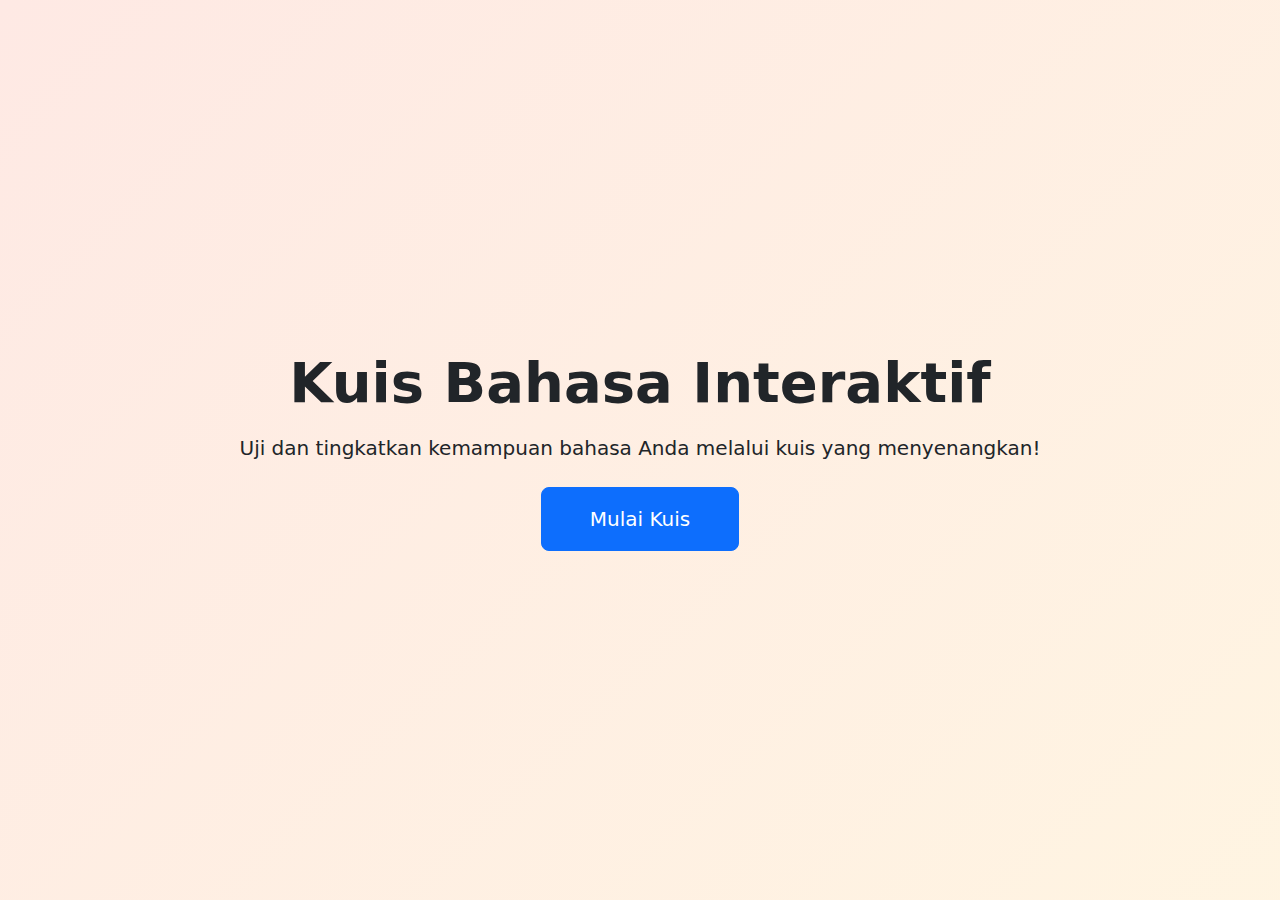
<file: index.html>
<!DOCTYPE html>
<html lang="id">
<head>
    <meta charset="UTF-8">
    <meta name="viewport" content="width=device-width, initial-scale=1.0">
    <title>Kuis Bahasa Interaktif - Menu</title>
    <link href="https://cdn.jsdelivr.net/npm/bootstrap@5.3.3/dist/css/bootstrap.min.css" rel="stylesheet">
    <link rel="stylesheet" href="style.css">
</head>
<body>

    <div class="container d-flex justify-content-center align-items-center vh-100">
        <div class="text-center">
            <h1 class="display-4 fw-bold mb-3">Kuis Bahasa Interaktif</h1>
            <p class="lead mb-4">Uji dan tingkatkan kemampuan bahasa Anda melalui kuis yang menyenangkan!</p>
            <a href="pilih-mode.html" class="btn btn-primary btn-lg px-5 py-3">
                Mulai Kuis
            </a>
        </div>
    </div>

    <script src="https://cdn.jsdelivr.net/npm/bootstrap@5.3.3/dist/js/bootstrap.bundle.min.js"></script>
</body>
</html>
</file>
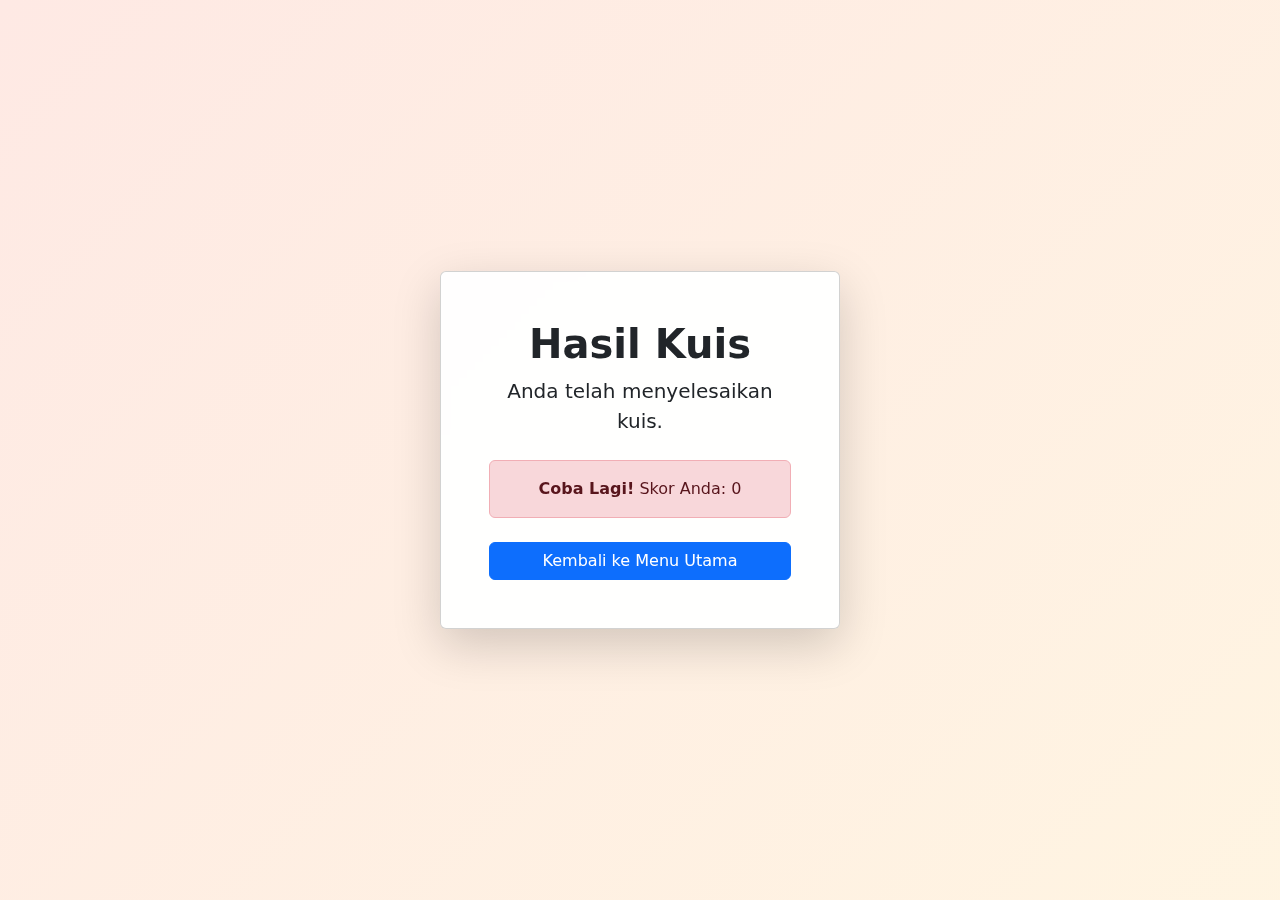
<file: hasil.html>
<!DOCTYPE html>
<html lang="id">
<head>
    <meta charset="UTF-8">
    <meta name="viewport" content="width=device-width, initial-scale=1.0">
    <title>Hasil Kuis - Kuis Bahasa</title>
    <link href="https://cdn.jsdelivr.net/npm/bootstrap@5.3.3/dist/css/bootstrap.min.css" rel="stylesheet">
    <link rel="stylesheet" href="style.css">
</head>
<body>

    <div class="container d-flex justify-content-center align-items-center vh-100">
        <div class="card text-center shadow-lg" style="width: 25rem;">
            <div class="card-body p-5">
                <h1 class="card-title fw-bold">Hasil Kuis</h1>
                <p class="lead">Anda telah menyelesaikan kuis.</p>
                
                <div id="result-display" class="my-4">
                    </div>

                <div class="d-grid gap-2">
                    <a href="index.html" class="btn btn-primary">Kembali ke Menu Utama</a>
                </div>
            </div>
        </div>
    </div>

    <script>
        window.onload = function() {
            const urlParams = new URLSearchParams(window.location.search);
            const score = urlParams.get('score') || 0; // Default 0 jika tidak ada skor
            const resultDisplay = document.getElementById('result-display');

            let message = '';
            let alertClass = '';

            if (score >= 80) {
                message = `<strong>Luar Biasa!</strong> Skor Anda: ${score}`;
                alertClass = 'alert-success';
            } else if (score >= 50) {
                message = `<strong>Bagus!</strong> Skor Anda: ${score}`;
                alertClass = 'alert-warning';
            } else {
                message = `<strong>Coba Lagi!</strong> Skor Anda: ${score}`;
                alertClass = 'alert-danger';
            }

            resultDisplay.innerHTML = `<div class="alert ${alertClass}" role="alert">${message}</div>`;
        }
    </script>
    <script src="https://cdn.jsdelivr.net/npm/bootstrap@5.3.3/dist/js/bootstrap.bundle.min.js"></script>
</body>
</html>
</file>
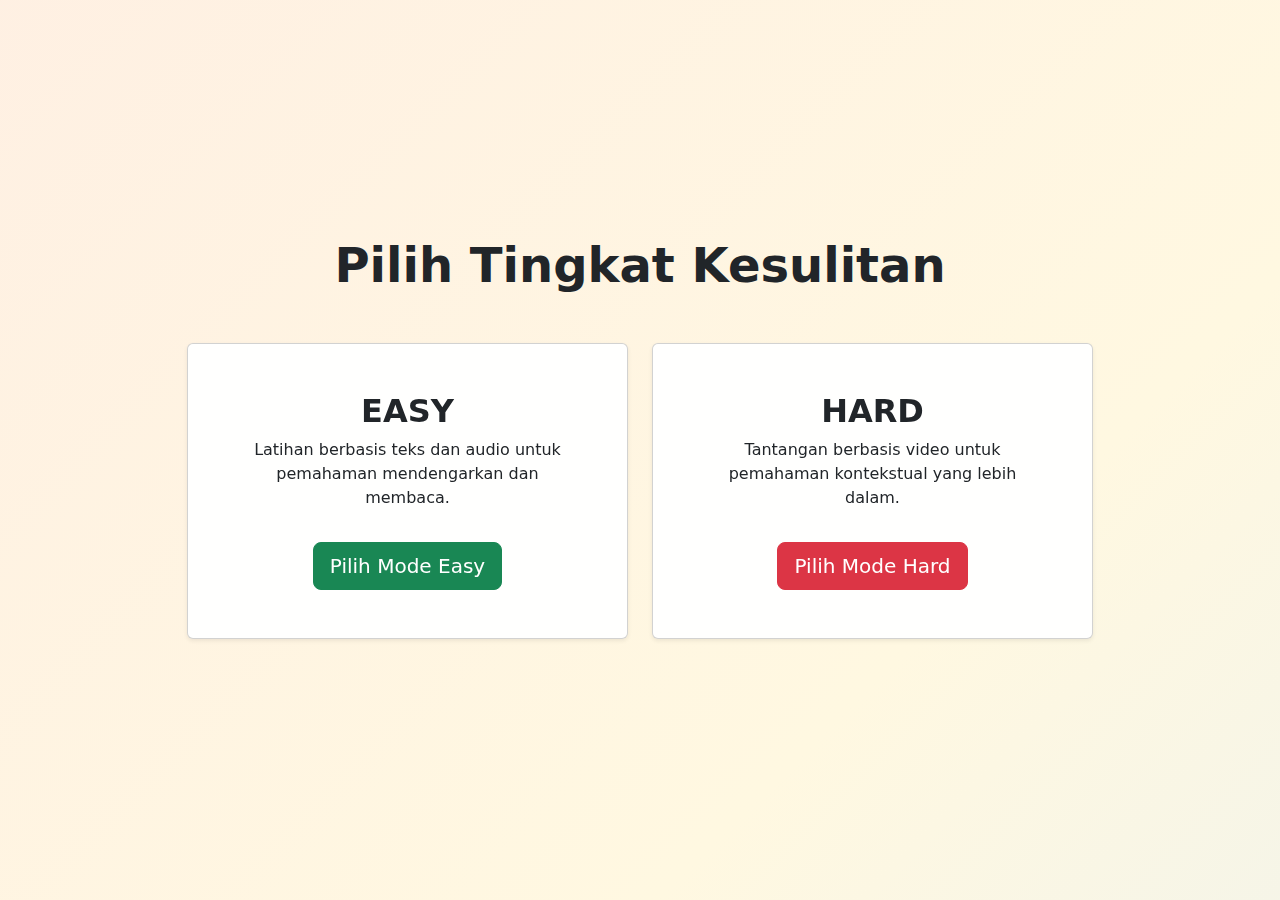
<file: kuis.html>
<!DOCTYPE html>
<html lang="id">
<head>
    <meta charset="UTF-8">
    <meta name="viewport" content="width=device-width, initial-scale=1.0">
    <title>Mulai Kuis - Kuis Bahasa</title>
    <link href="https://cdn.jsdelivr.net/npm/bootstrap@5.3.3/dist/css/bootstrap.min.css" rel="stylesheet">
    <link rel="stylesheet" href="style.css">
</head>
<body>

    <div class="container mt-5">
        <div class="text-center border-bottom pb-3 mb-4">
            <h1 id="quiz-title" class="fw-bold"></h1>
            <p id="level-indicator" class="text-muted"></p>
        </div>

        <div id="quiz-content">

            <div id="step-content" class="quiz-step">
                <div class="card shadow-sm">
                    <div class="card-body p-4">
                        <h4 id="content-title" class="card-title"></h4>
                        <div id="dynamic-content"></div>
                        <button onclick="nextStep()" class="btn btn-primary mt-4 float-end">Lanjut ke Kuis Tulis</button>
                    </div>
                </div>
            </div>

            <div id="step-written-quiz" class="quiz-step d-none">
                <div class="card shadow-sm">
                    <div class="card-body p-4">
                        <h4 class="card-title">Langkah 2: Kuis Tulis</h4>
                        <p>Jawab pertanyaan berikut berdasarkan konten sebelumnya.</p>
                        <form id="written-form"></form>
                        <button type="button" onclick="nextStep()" class="btn btn-primary mt-3 float-end">Lanjut ke Kuis Lisan</button>
                    </div>
                </div>
            </div>
            
            <div id="step-spoken-quiz" class="quiz-step d-none">
                <div class="card shadow-sm">
                    <div class="card-body p-4">
                        <h4 class="card-title">Langkah 3: Kuis Lisan</h4>
                        <p>Ucapkan kalimat berikut dengan jelas. Untuk simulasi, ketik ulang kalimat di bawah ini.</p>
                        <p id="spoken-sentence" class="fst-italic fw-bold"></p>
                        <textarea class="form-control" id="spoken-answer" rows="3" placeholder="Ketik kalimat di atas di sini..."></textarea>
                        <button id="finish-button" onclick="finishLevel()" class="btn btn-success mt-4 float-end">Selesaikan</button>
                    </div>
                </div>
            </div>

        </div>
    </div>

    <script src="kuis.js"></script>
    <script src="https://cdn.jsdelivr.net/npm/bootstrap@5.3.3/dist/js/bootstrap.bundle.min.js"></script>
</body>
</html>
</file>
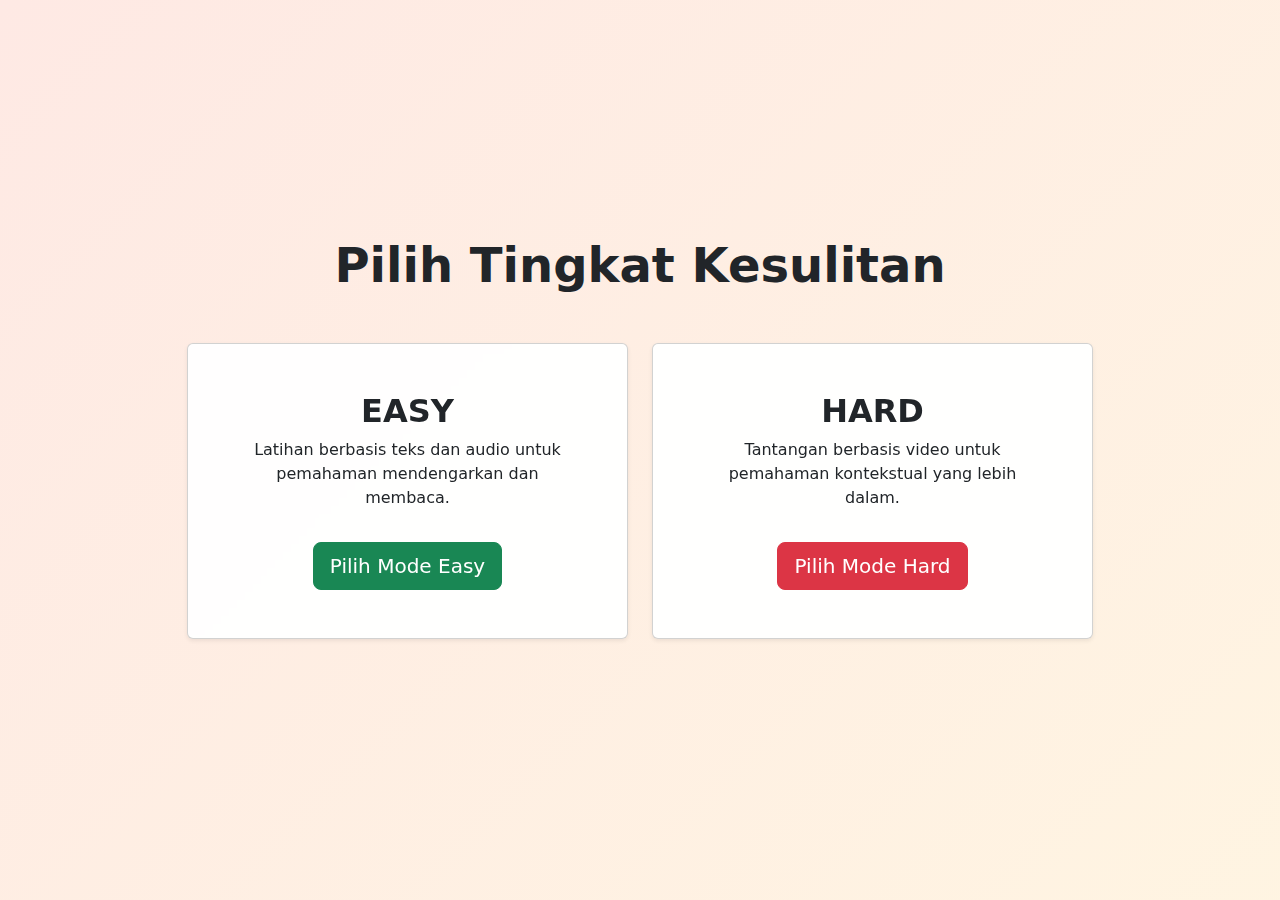
<file: pilih-mode.html>
<!DOCTYPE html>
<html lang="id">
<head>
    <meta charset="UTF-8">
    <meta name="viewport" content="width=device-width, initial-scale=1.0">
    <title>Pilih Mode - Kuis Bahasa</title>
    <link href="https://cdn.jsdelivr.net/npm/bootstrap@5.3.3/dist/css/bootstrap.min.css" rel="stylesheet">
    <link rel="stylesheet" href="style.css">
</head>
<body>

    <div class="container d-flex flex-column justify-content-center align-items-center vh-100">
        <h1 class="display-5 fw-bold mb-5">Pilih Tingkat Kesulitan</h1>
        <div class="row w-100 justify-content-center">
            <div class="col-md-5 mb-4">
                <div class="card h-100 shadow-sm mode-card">
                    <div class="card-body text-center p-5">
                        <h2 class="card-title fw-bold">EASY</h2>
                        <p class="card-text">Latihan berbasis teks dan audio untuk pemahaman mendengarkan dan membaca.</p>
                        <a href="kuis.html?mode=easy" class="btn btn-success btn-lg mt-3">Pilih Mode Easy</a>
                    </div>
                </div>
            </div>
            <div class="col-md-5 mb-4">
                <div class="card h-100 shadow-sm mode-card">
                    <div class="card-body text-center p-5">
                        <h2 class="card-title fw-bold">HARD</h2>
                        <p class="card-text">Tantangan berbasis video untuk pemahaman kontekstual yang lebih dalam.</p>
                        <a href="kuis.html?mode=hard" class="btn btn-danger btn-lg mt-3">Pilih Mode Hard</a>
                    </div>
                </div>
            </div>
        </div>
    </div>

    <script src="https://cdn.jsdelivr.net/npm/bootstrap@5.3.3/dist/js/bootstrap.bundle.min.js"></script>
</body>
</html>
</file>
<file: style.css>
body {
    /* Gunakan linear-gradient dengan beberapa warna soft */
    /* Anda bisa ganti kode warnanya sesuai selera */
    background: linear-gradient(-45deg,#f4e9ff, #d4eaff, #fff8e1, #fee9e4);
    
    /* Ukuran background diperbesar agar gradasi terlihat bergerak */
    background-size: 400% 400%;
    
    /* Terapkan animasi yang sudah kita definisikan */
    animation: animated-gradient 20s ease-in-out infinite;
}

.mode-card {
    transition: transform 0.2s ease-in-out, box-shadow 0.2s ease-in-out;
    background-color: rgba(255, 255, 255, 0.9); /* Sedikit transparan agar background terlihat */
    backdrop-filter: blur(5px); /* Efek glassmorphism (opsional, tapi keren) */
}

.mode-card:hover {
    transform: translateY(-10px);
    box-shadow: 0 8px 25px rgba(0,0,0,0.15) !important;
}

/* Menyembunyikan langkah kuis yang tidak aktif */
.quiz-step.d-none {
    display: none !important;
}

/* Tambahkan sedikit style pada card kuis & hasil agar lebih kontras */
.card {
    background-color: rgba(255, 255, 255, 0.95);
    backdrop-filter: blur(5px);
}

/* ===== KODE ANIMASI BACKGROUND ===== */
@keyframes animated-gradient {
    0% {
        background-position: 0% 50%;
    }
    50% {
        background-position: 100% 50%;
    }
    100% {
        background-position: 0% 50%;
    }
}
</file>
